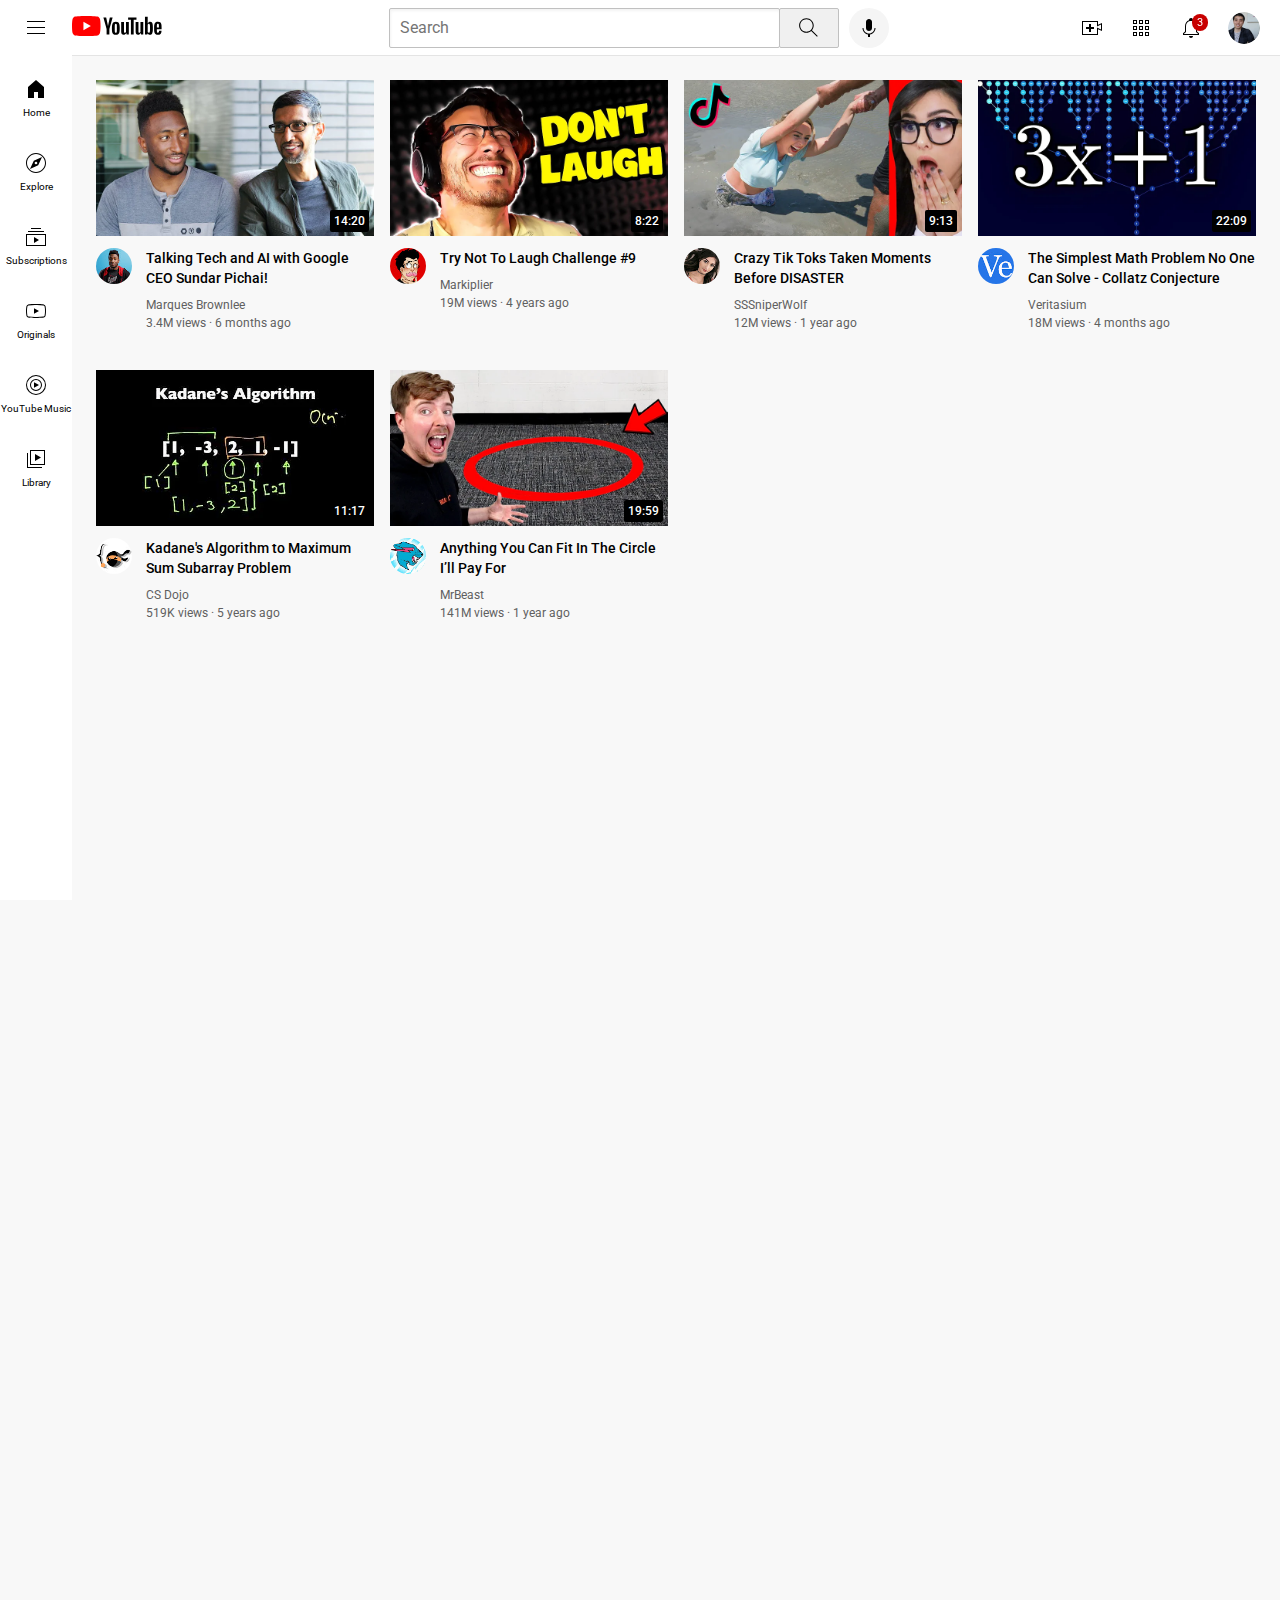
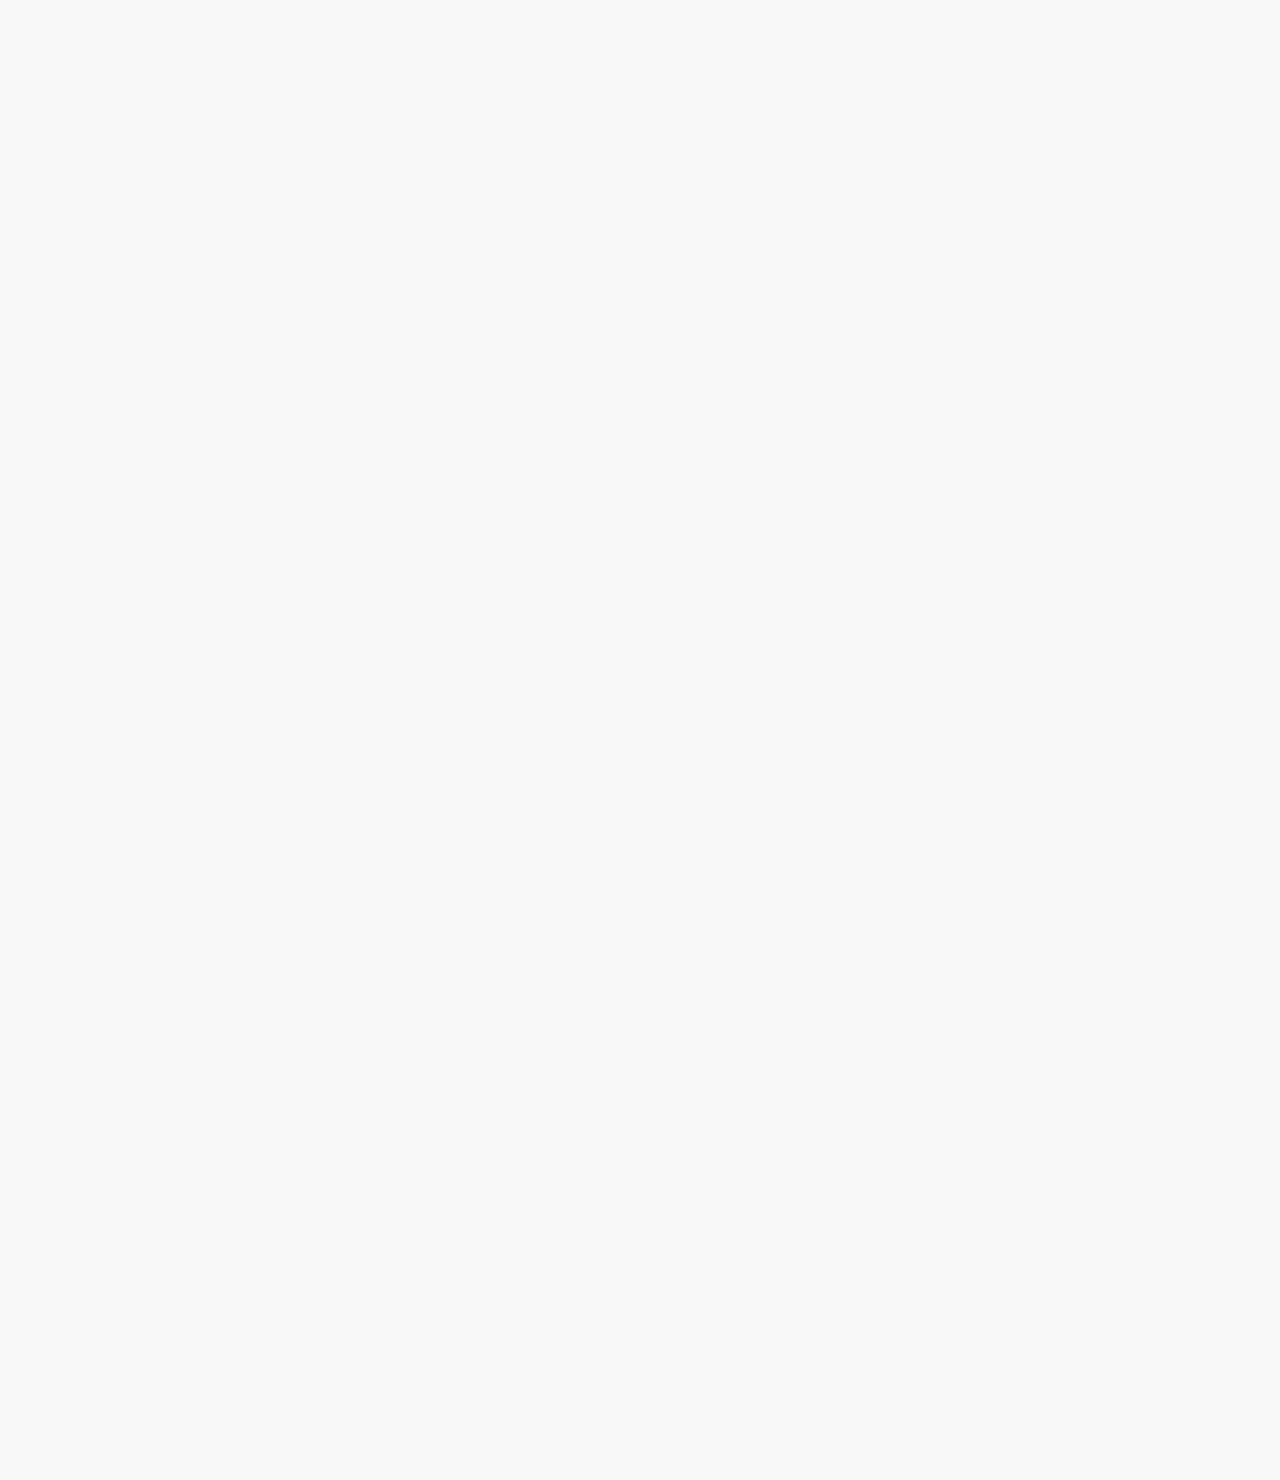
<file: index.html>
<!DOCTYPE html>

<html>
  <head>
    <title>YouTube.Clone</title>

    <link rel="preconnect" href="https://fonts.googleapis.com">
    <link rel="preconnect" href="https://fonts.gstatic.com" crossorigin>
    <link href="https://fonts.googleapis.com/css2?family=Roboto:wght@400;500;700&display=swap" rel="stylesheet">

  <link rel="stylesheet" href="styles/general.css">
  <link rel="stylesheet" href="styles/header.css">
  <link rel="stylesheet" href="styles/video.css">
  <link rel="stylesheet" href="styles/sidebar.css">

  </head>

  <body>
    
    <header class="header"> 
      <div class="left-section">
        <img class="hamburger-menu" src="icons/hamburger-menu.svg">
        <a href = "https://www.youtube.com/" target="_blank"> 
          <img class="youtube-logo" src="icons/youtube-logo.svg">
        </a>
        
      </div>
      
      <div class="middle-section"> 
        <input class="search-bar" type="text" placeholder="Search"> 
        
        <button class="search-button">
          <img class="search-icon" src="icons/search.svg">
          <div class="tooltip">Search</div>
        </button>

        <button class="voice-search-button">
          <img class="voice-search-icon" src="icons/voice-search-icon.svg">
          <div class="tooltip">Search with your voice</div>
        </button>
      </div>
      
      <div class="right-section">
        <div class="upload-icon-container">
          <img class="upload-icon" src="icons/upload.svg">
          <div class="tooltip">Create</div>
        </div>
        
        <div class="youtube-apps-icon-container">
          <img class="youtube-apps-icon" src="icons/youtube-apps.svg">
          <div class="tooltip">YouTube apps</div>
        </div>
        
        <div class="notifications-icon-container">
          <img class="notifications-icon" src="icons/notifications.svg">
          <div class="notifications-count">3</div>
          <div class="tooltip">Notifications</div>
        </div>
        
        <div class="pfp-icon-container">
          <img class="pfp-icon" src="channel-pictures/my-channel.jpeg">
          <div class="tooltip">Me</div>
        </div>
      
      </div>
      
    </header>

    <nav class="sidebar">
      <div class="sidebar-link">
        <img src="icons/home.svg">
        <div>Home</div>
      </div>

      <div class="sidebar-link">
        <img src="icons/explore.svg">
        <div>Explore</div>
      </div>

      <div class="sidebar-link">
        <img src="icons/subscriptions.svg">
        <div>Subscriptions</div>
      </div>

      <div class="sidebar-link">
        <img src="icons/originals.svg">
        <div>Originals</div>
      </div>

      <div class="sidebar-link">
        <img src="icons/youtube-music.svg">
        <div>YouTube Music</div>
      </div>

      <div class="sidebar-link">
        <img src="icons/library.svg">
        <div>Library</div>
      </div>

    </nav>

    <main> 

      <section class="video-grid">

        <div class="video-preview">
  
          <div class="thumbnail-row"> 
            <img class="thumbnail" src="thumbnails/thumbnail-1.webp"> 
            <div class="video-time">14:20</div>
          </div>
          
          <div class="video-info-grid"> 
            <div class="channel-picture"> <img class="profile-picture" src="channel-pictures/picture-1.jpeg"> </div>
           
            <div class="video-info">
              <p class="video-title">Talking Tech and AI with Google CEO Sundar Pichai!</p>
              <p class="video-author">Marques Brownlee</p>
              <p class="video-stats">3.4M views &#183; 6 months ago</p>
            </div>
            
          </div>
    
        </div>
    
          <div class="video-preview">
    
            <div class="thumbnail-row"> 
              <img class="thumbnail" src="thumbnails/thumbnail-2.webp"> 
              <div class="video-time">8:22</div>
            </div>
            
            <div class="video-info-grid"> 
              <div class="channel-picture"> <img class="profile-picture" src="channel-pictures/picture-2.jpeg"> </div>
             
              <div class="video-info">
                <p class="video-title">Try Not To Laugh Challenge #9</p>
                <p class="video-author">Markiplier</p>
                <p class="video-stats">19M views &#183; 4 years ago</p>
              </div>
              
            </div>
    
          </div>
    
    
          <div class="video-preview">
    
            <div class="thumbnail-row"> 
              <img class="thumbnail" src="thumbnails/thumbnail-3.webp"> 
              <div class="video-time">9:13</div>
            </div>
            
            <div class="video-info-grid"> 
              <div class="channel-picture"> <img class="profile-picture" src="channel-pictures/picture-3.jpeg"> </div>
             
              <div class="video-info">
                <p class="video-title">Crazy Tik Toks Taken Moments Before DISASTER</p>
                <p class="video-author">SSSniperWolf</p>
                <p class="video-stats">12M views &#183; 1 year ago</p>
              </div>
              
            </div>
      
          </div>
      
            <div class="video-preview">
      
              <div class="thumbnail-row"> 
                <img class="thumbnail" src="thumbnails/thumbnail-4.webp"> 
                <div class="video-time">22:09</div>
              </div>
              
              <div class="video-info-grid"> 
                <div class="channel-picture"> <img class="profile-picture" src="channel-pictures/picture-4.jpeg"> </div>
               
                <div class="video-info">
                  <p class="video-title">The Simplest Math Problem No One Can Solve - Collatz Conjecture</p>
                  <p class="video-author">Veritasium</p>
                  <p class="video-stats">18M views &#183; 4 months ago</p>
                </div>
                
              </div>
      
            </div>
    
    
            <div class="video-preview">
    
              <div class="thumbnail-row"> 
                <img class="thumbnail" src="thumbnails/thumbnail-5.webp"> 
                <div class="video-time">11:17</div>
              </div>
              
              <div class="video-info-grid"> 
                <div class="channel-picture"> <img class="profile-picture" src="channel-pictures/picture-5.jpeg"> </div>
               
                <div class="video-info">
                  <p class="video-title">Kadane's Algorithm to Maximum Sum Subarray Problem</p>
                  <p class="video-author">CS Dojo</p>
                  <p class="video-stats">519K views &#183; 5 years ago</p>
                </div>
                
              </div>
        
            </div>
        
              <div class="video-preview">
        
                <div class="thumbnail-row"> 
                  <img class="thumbnail" src="thumbnails/thumbnail-6.webp"> 
                  <div class="video-time">19:59</div>
                </div>
                
                <div class="video-info-grid"> 
                  <div class="channel-picture"> <img class="profile-picture" src="channel-pictures/picture-6.jpeg"> </div>
                 
                  <div class="video-info">
                    <p class="video-title">Anything You Can Fit In The Circle I’ll Pay For</p>
                    <p class="video-author">MrBeast</p>
                    <p class="video-stats">141M views &#183; 1 year ago</p>
                  </div>
                  
                </div>
        
              </div>
  
      </section>

    </main>
    
  </body>

</html>

<!-- this was an absolute amazing course by SuperSimpleDev! -->
</file>
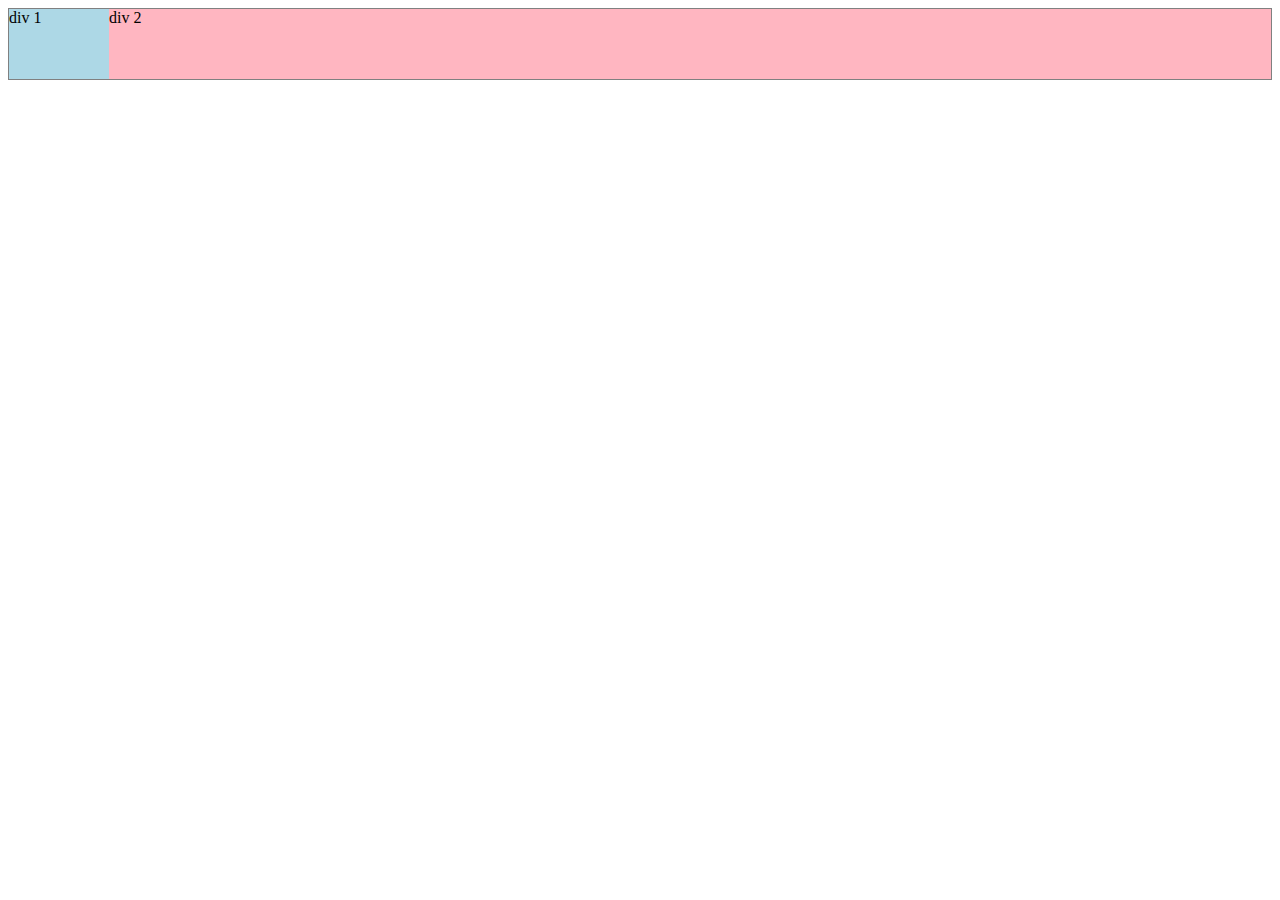
<file: flexbox.html>
<!DOCTYPE html>

<html>
  <head>
    <title>Flexbox Practice</title>
  </head>

  <body>

    <div style="display: flex;
    flex-direction: row; 
    height: 70px;
    border-width: 1px;
    border-style: solid;
    border-color: grey;
    ">
      <div style="background-color: lightblue; width: 100px; ">div 1</div>
      <div style="background-color: lightpink; flex: 1;" >div 2</div>
    </div>

  </body>

</html>
</file>
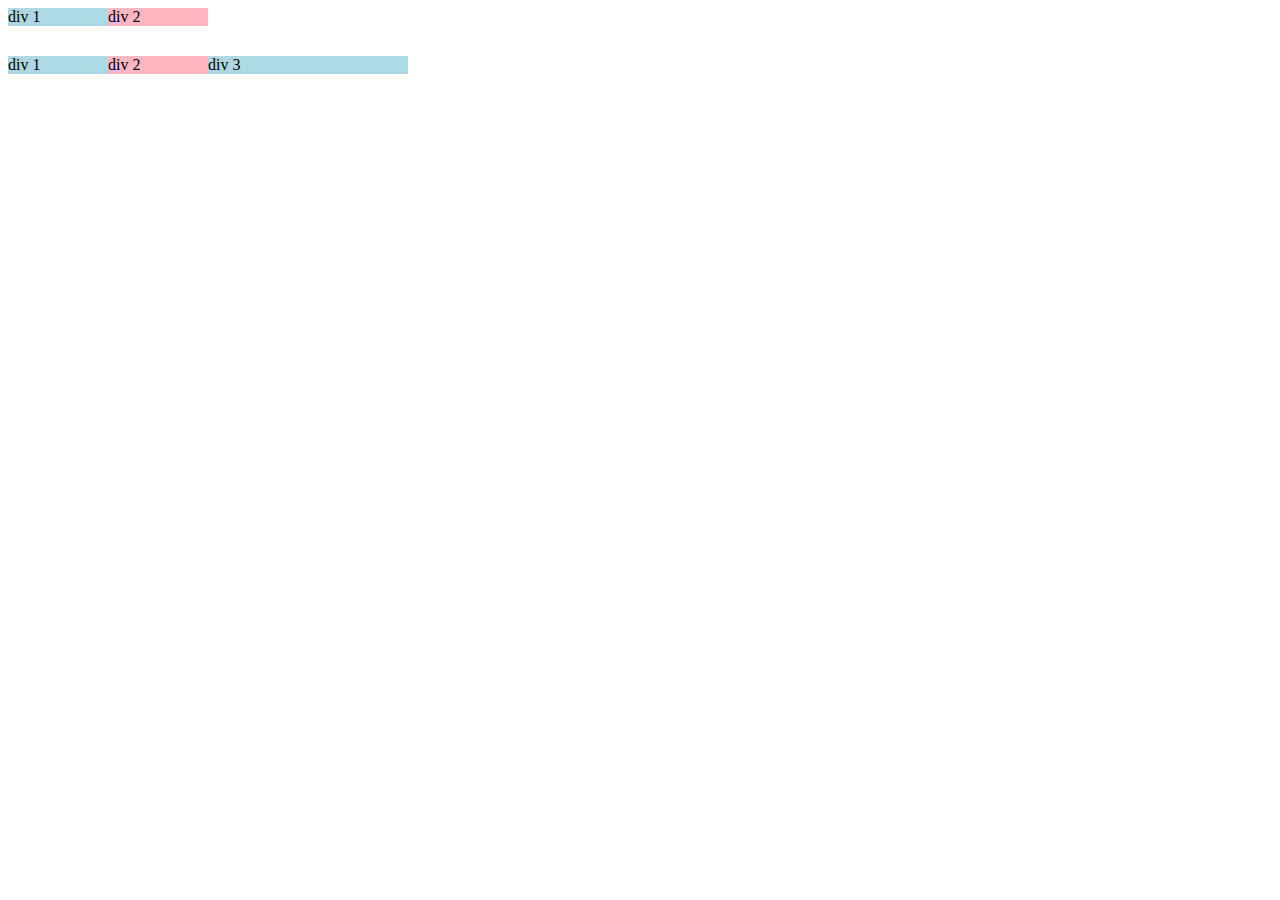
<file: grid.html>
<!DOCTYPE html>

<html>
  <head>
    <title>Grid Practise</title>

  </head>
  
  
  <body>
    
    <div style="
      display: grid;
      grid-template-columns: 100px 100px;

      ">

      <div style="background-color: lightblue;">div 1</div>

      <div style="background-color: lightpink;">div 2</div>

    </div>


    <div style="
      margin-top: 30px;
      display: grid;
      grid-template-columns: 100px 100px 200px;

      ">

      <div style="background-color: lightblue;">div 1</div>

      <div style="background-color: lightpink;">div 2</div>

      <div style="background-color: lightblue;">div 3</div>

    </div>


  </body>

</html>
</file>
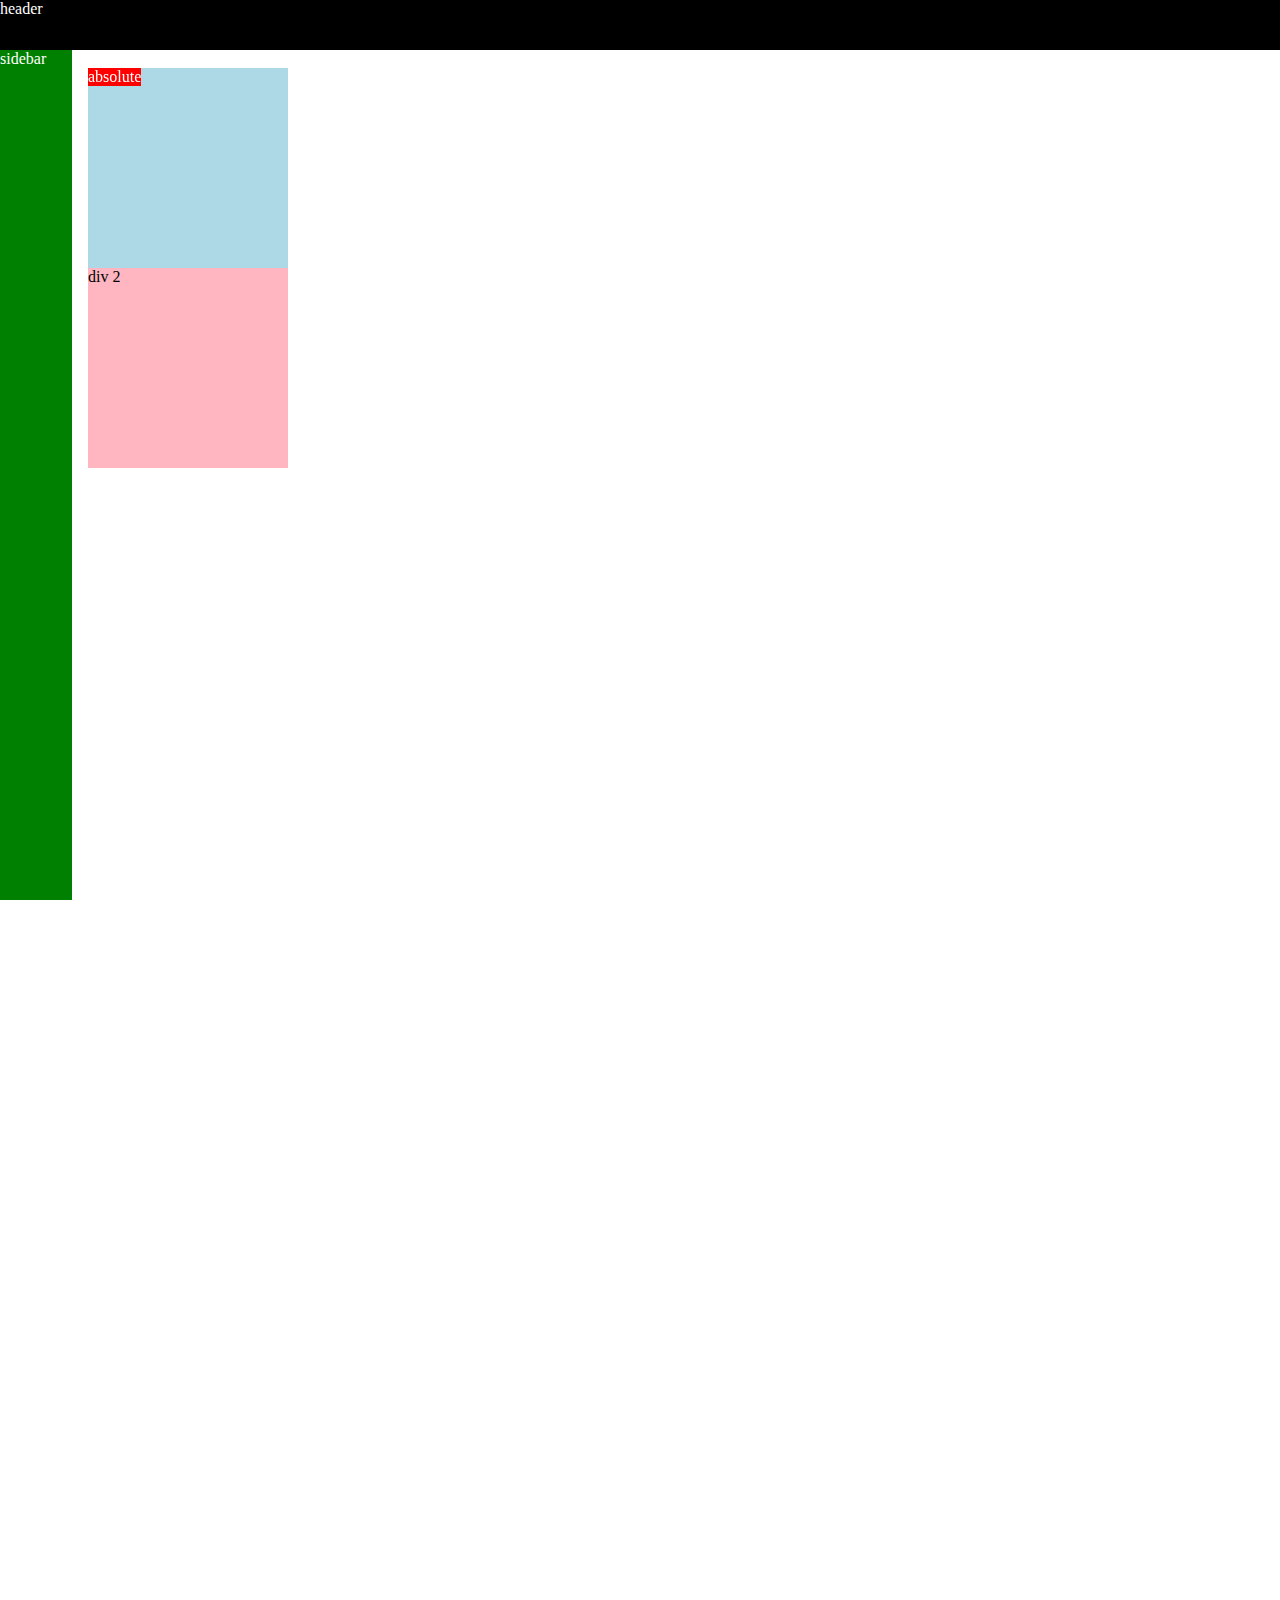
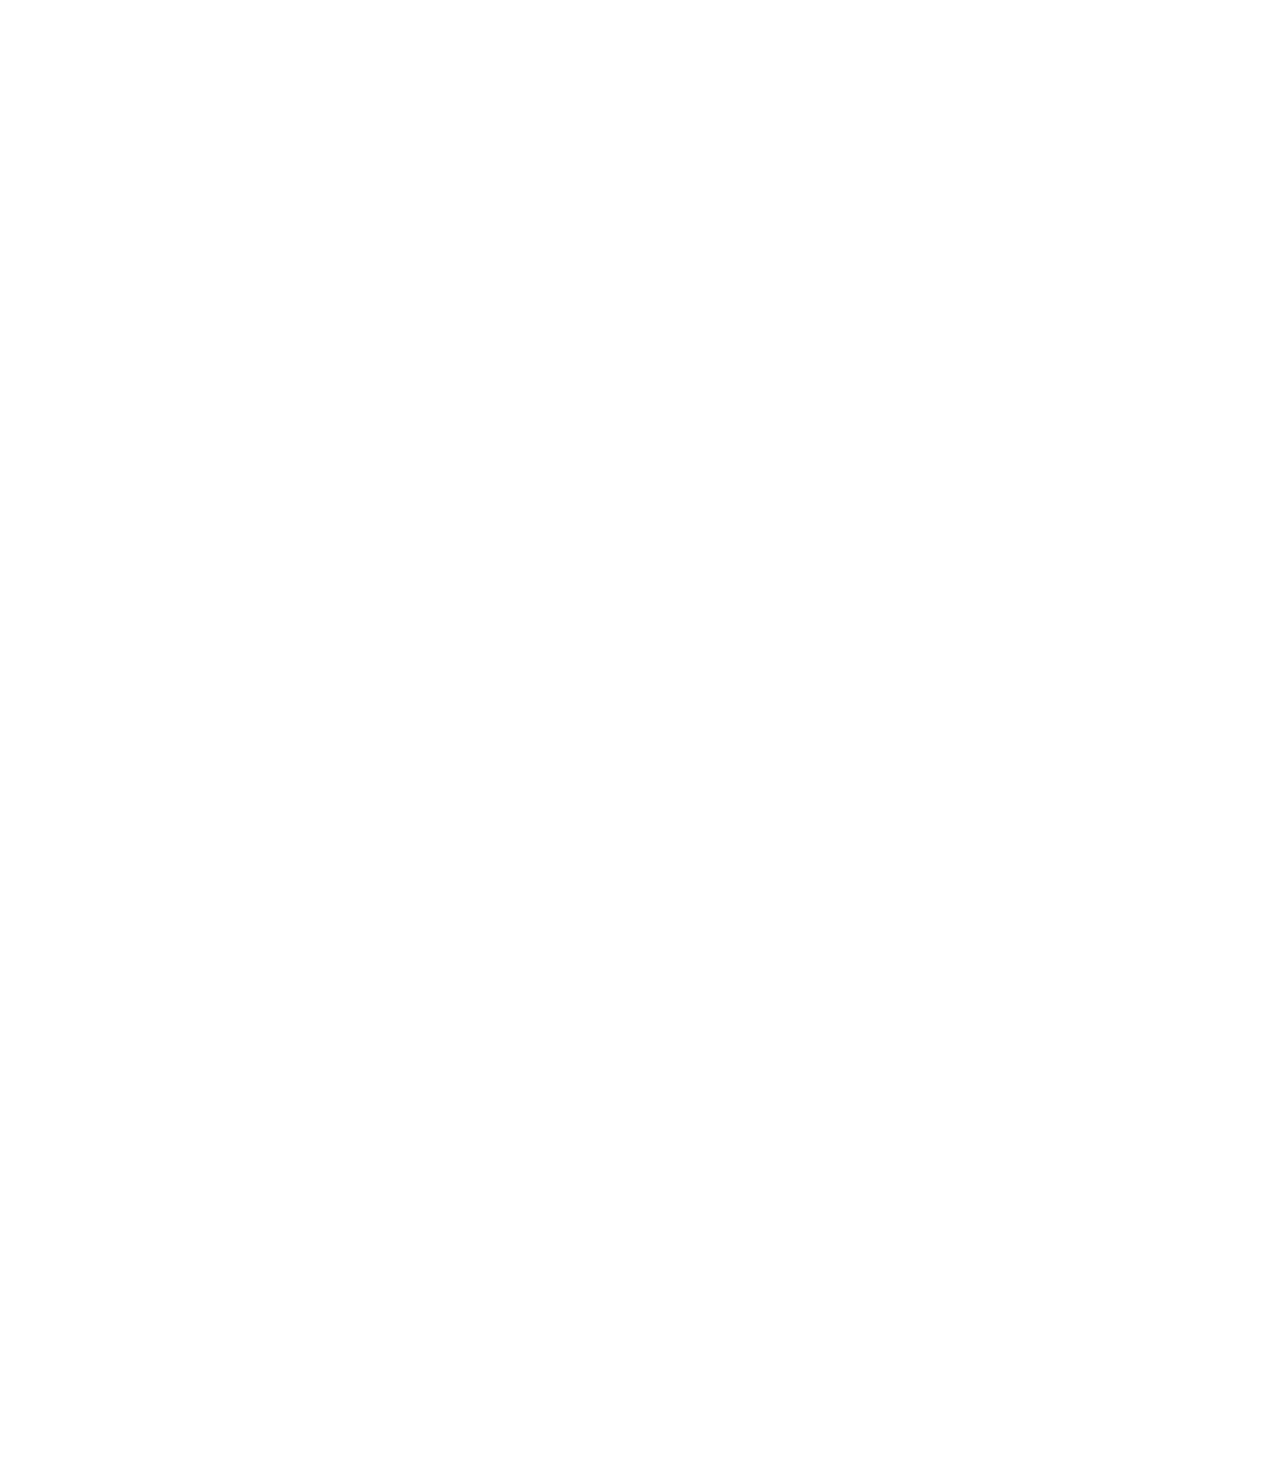
<file: position.html>
<!DOCTYPE html>
<html>

  <head>
    <title>Position Practice</title>
  </head>

  <body style= "
  height: 3000px;
  padding-top: 60px;
  padding-left: 80px;

  ">
    
    <div style="
      background-color: black;
      color: white;
      position: fixed;
      top: 0px;
      left: 0px;
      right: 0px;
      height: 50px;
      "
    >header</div>

    <div style="
      background-color: green;
      color: white;
      position: fixed;
      left: 0;
      bottom: 0;
      top: 50px;
      width: 72px;
    
    ">
      sidebar
    </div>


    <div style="
      position: absolute;
      background-color: red;
      color: white;
      

    ">
      absolute
    </div>


    <div style= "
      background-color: lightblue;
      height: 200px;
      width: 200px; 
      
      "
    >div 1</div>
    
    <div style= "
    background-color: lightpink; 
    height: 200px; 
    width: 200px;
    
    "
    >div 2 </div>
    
  </body>

</html>
</file>
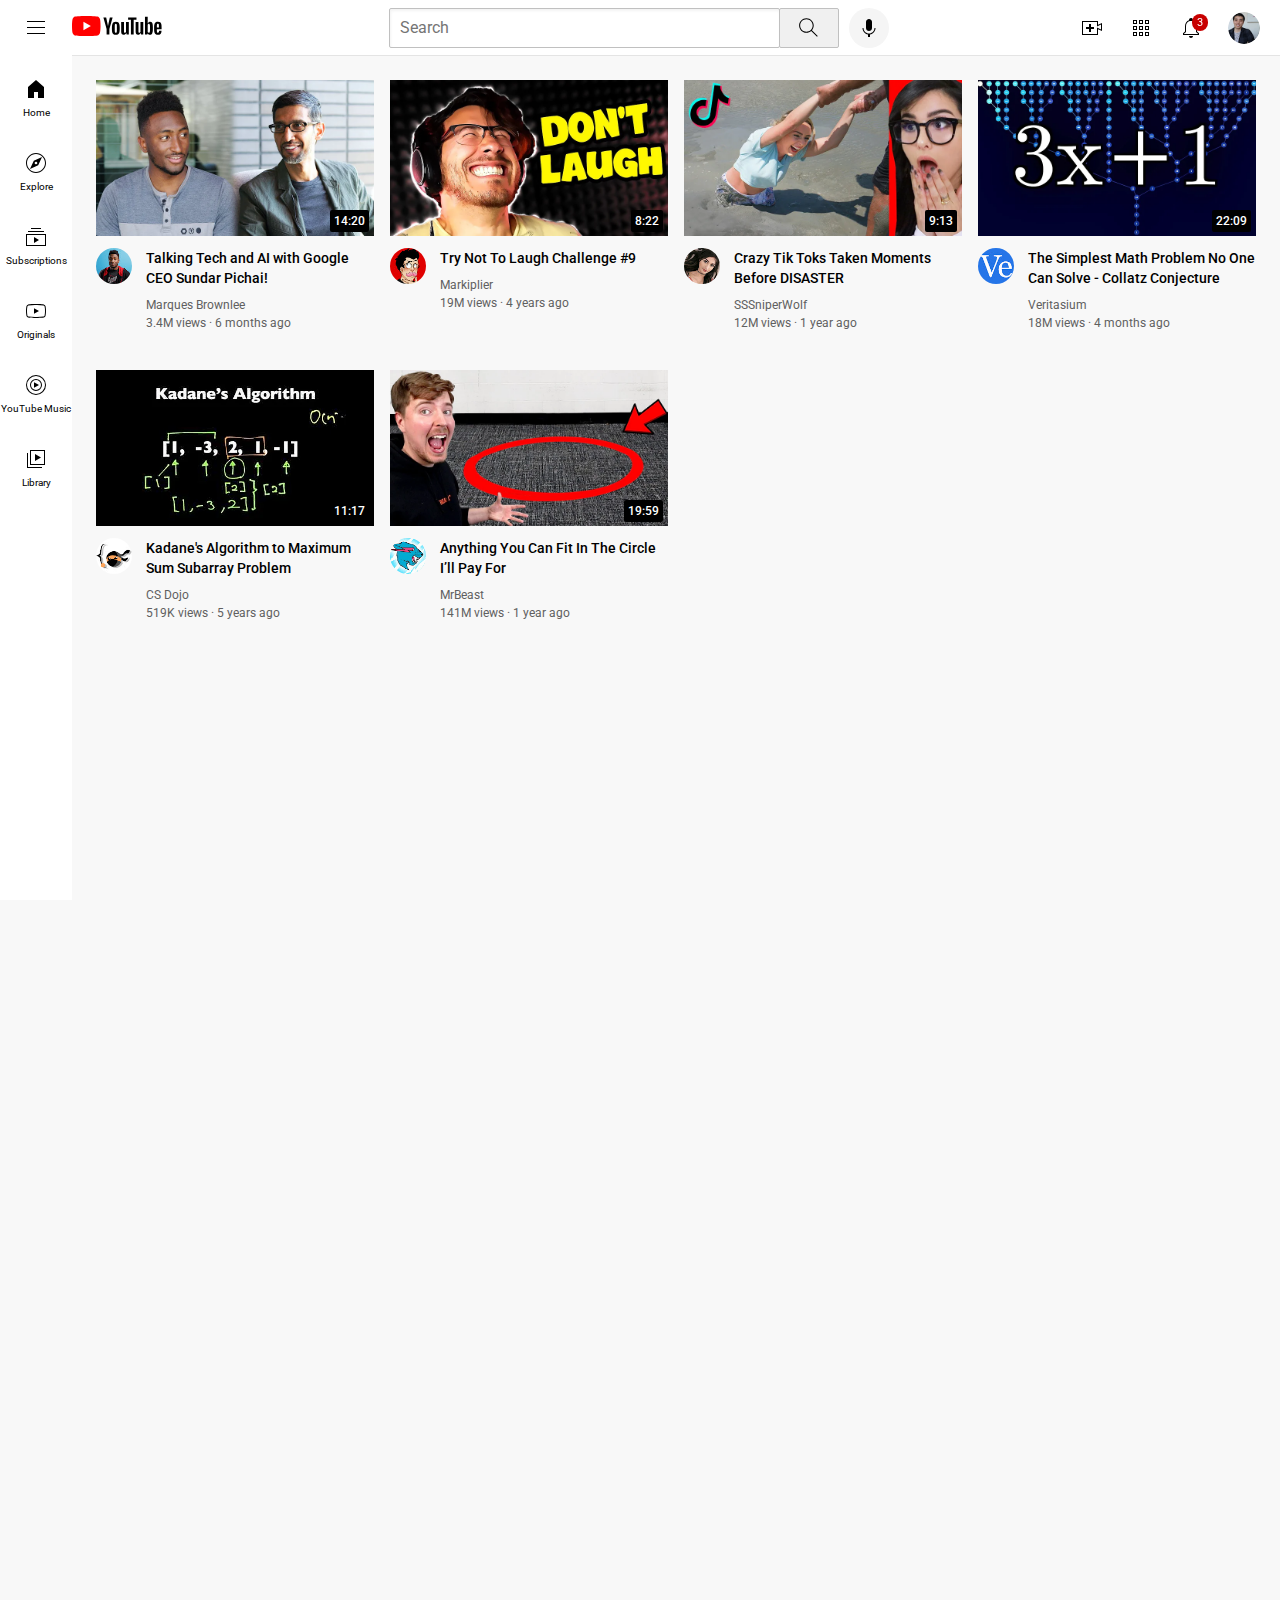
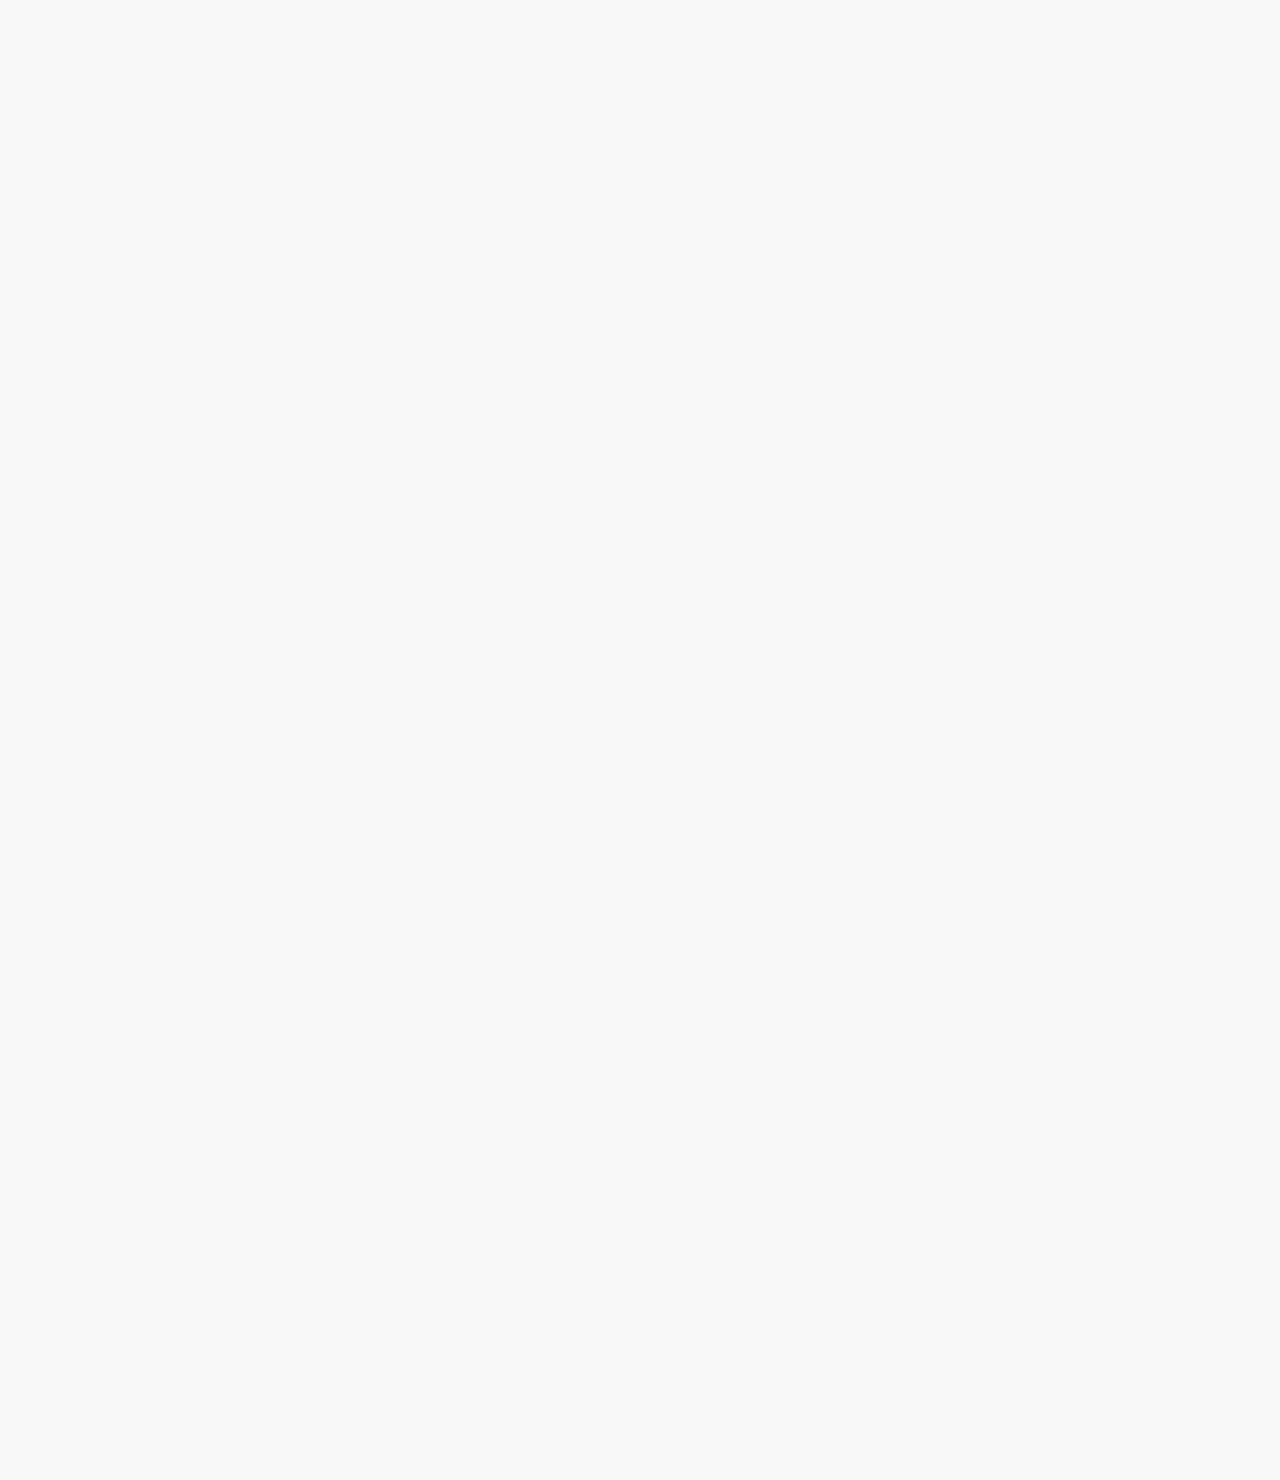
<file: youtube.html>
<!DOCTYPE html>

<html>
  <head>
    <title>YouTube.Clone</title>

    <link rel="preconnect" href="https://fonts.googleapis.com">
    <link rel="preconnect" href="https://fonts.gstatic.com" crossorigin>
    <link href="https://fonts.googleapis.com/css2?family=Roboto:wght@400;500;700&display=swap" rel="stylesheet">

  <link rel="stylesheet" href="styles/general.css">
  <link rel="stylesheet" href="styles/header.css">
  <link rel="stylesheet" href="styles/video.css">
  <link rel="stylesheet" href="styles/sidebar.css">

  </head>

  <body>
    
    <header class="header"> 
      <div class="left-section">
        <img class="hamburger-menu" src="icons/hamburger-menu.svg">
        <a href = "https://www.youtube.com/" target="_blank"> 
          <img class="youtube-logo" src="icons/youtube-logo.svg">
        </a>
        
      </div>
      
      <div class="middle-section"> 
        <input class="search-bar" type="text" placeholder="Search"> 
        
        <button class="search-button">
          <img class="search-icon" src="icons/search.svg">
          <div class="tooltip">Search</div>
        </button>

        <button class="voice-search-button">
          <img class="voice-search-icon" src="icons/voice-search-icon.svg">
          <div class="tooltip">Search with your voice</div>
        </button>
      </div>
      
      <div class="right-section">
        <div class="upload-icon-container">
          <img class="upload-icon" src="icons/upload.svg">
          <div class="tooltip">Create</div>
        </div>
        
        <div class="youtube-apps-icon-container">
          <img class="youtube-apps-icon" src="icons/youtube-apps.svg">
          <div class="tooltip">YouTube apps</div>
        </div>
        
        <div class="notifications-icon-container">
          <img class="notifications-icon" src="icons/notifications.svg">
          <div class="notifications-count">3</div>
          <div class="tooltip">Notifications</div>
        </div>
        
        <div class="pfp-icon-container">
          <img class="pfp-icon" src="channel-pictures/my-channel.jpeg">
          <div class="tooltip">Me</div>
        </div>
      
      </div>
      
    </header>

    <nav class="sidebar">
      <div class="sidebar-link">
        <img src="icons/home.svg">
        <div>Home</div>
      </div>

      <div class="sidebar-link">
        <img src="icons/explore.svg">
        <div>Explore</div>
      </div>

      <div class="sidebar-link">
        <img src="icons/subscriptions.svg">
        <div>Subscriptions</div>
      </div>

      <div class="sidebar-link">
        <img src="icons/originals.svg">
        <div>Originals</div>
      </div>

      <div class="sidebar-link">
        <img src="icons/youtube-music.svg">
        <div>YouTube Music</div>
      </div>

      <div class="sidebar-link">
        <img src="icons/library.svg">
        <div>Library</div>
      </div>

    </nav>

    <main> 

      <section class="video-grid">

        <div class="video-preview">
  
          <div class="thumbnail-row"> 
            <img class="thumbnail" src="thumbnails/thumbnail-1.webp"> 
            <div class="video-time">14:20</div>
          </div>
          
          <div class="video-info-grid"> 
            <div class="channel-picture"> <img class="profile-picture" src="channel-pictures/picture-1.jpeg"> </div>
           
            <div class="video-info">
              <p class="video-title">Talking Tech and AI with Google CEO Sundar Pichai!</p>
              <p class="video-author">Marques Brownlee</p>
              <p class="video-stats">3.4M views &#183; 6 months ago</p>
            </div>
            
          </div>
    
        </div>
    
          <div class="video-preview">
    
            <div class="thumbnail-row"> 
              <img class="thumbnail" src="thumbnails/thumbnail-2.webp"> 
              <div class="video-time">8:22</div>
            </div>
            
            <div class="video-info-grid"> 
              <div class="channel-picture"> <img class="profile-picture" src="channel-pictures/picture-2.jpeg"> </div>
             
              <div class="video-info">
                <p class="video-title">Try Not To Laugh Challenge #9</p>
                <p class="video-author">Markiplier</p>
                <p class="video-stats">19M views &#183; 4 years ago</p>
              </div>
              
            </div>
    
          </div>
    
    
          <div class="video-preview">
    
            <div class="thumbnail-row"> 
              <img class="thumbnail" src="thumbnails/thumbnail-3.webp"> 
              <div class="video-time">9:13</div>
            </div>
            
            <div class="video-info-grid"> 
              <div class="channel-picture"> <img class="profile-picture" src="channel-pictures/picture-3.jpeg"> </div>
             
              <div class="video-info">
                <p class="video-title">Crazy Tik Toks Taken Moments Before DISASTER</p>
                <p class="video-author">SSSniperWolf</p>
                <p class="video-stats">12M views &#183; 1 year ago</p>
              </div>
              
            </div>
      
          </div>
      
            <div class="video-preview">
      
              <div class="thumbnail-row"> 
                <img class="thumbnail" src="thumbnails/thumbnail-4.webp"> 
                <div class="video-time">22:09</div>
              </div>
              
              <div class="video-info-grid"> 
                <div class="channel-picture"> <img class="profile-picture" src="channel-pictures/picture-4.jpeg"> </div>
               
                <div class="video-info">
                  <p class="video-title">The Simplest Math Problem No One Can Solve - Collatz Conjecture</p>
                  <p class="video-author">Veritasium</p>
                  <p class="video-stats">18M views &#183; 4 months ago</p>
                </div>
                
              </div>
      
            </div>
    
    
            <div class="video-preview">
    
              <div class="thumbnail-row"> 
                <img class="thumbnail" src="thumbnails/thumbnail-5.webp"> 
                <div class="video-time">11:17</div>
              </div>
              
              <div class="video-info-grid"> 
                <div class="channel-picture"> <img class="profile-picture" src="channel-pictures/picture-5.jpeg"> </div>
               
                <div class="video-info">
                  <p class="video-title">Kadane's Algorithm to Maximum Sum Subarray Problem</p>
                  <p class="video-author">CS Dojo</p>
                  <p class="video-stats">519K views &#183; 5 years ago</p>
                </div>
                
              </div>
        
            </div>
        
              <div class="video-preview">
        
                <div class="thumbnail-row"> 
                  <img class="thumbnail" src="thumbnails/thumbnail-6.webp"> 
                  <div class="video-time">19:59</div>
                </div>
                
                <div class="video-info-grid"> 
                  <div class="channel-picture"> <img class="profile-picture" src="channel-pictures/picture-6.jpeg"> </div>
                 
                  <div class="video-info">
                    <p class="video-title">Anything You Can Fit In The Circle I’ll Pay For</p>
                    <p class="video-author">MrBeast</p>
                    <p class="video-stats">141M views &#183; 1 year ago</p>
                  </div>
                  
                </div>
        
              </div>
  
      </section>

    </main>
    
  </body>

</html>

<!-- this was an absolute amazing course by SuperSimpleDev! -->
</file>
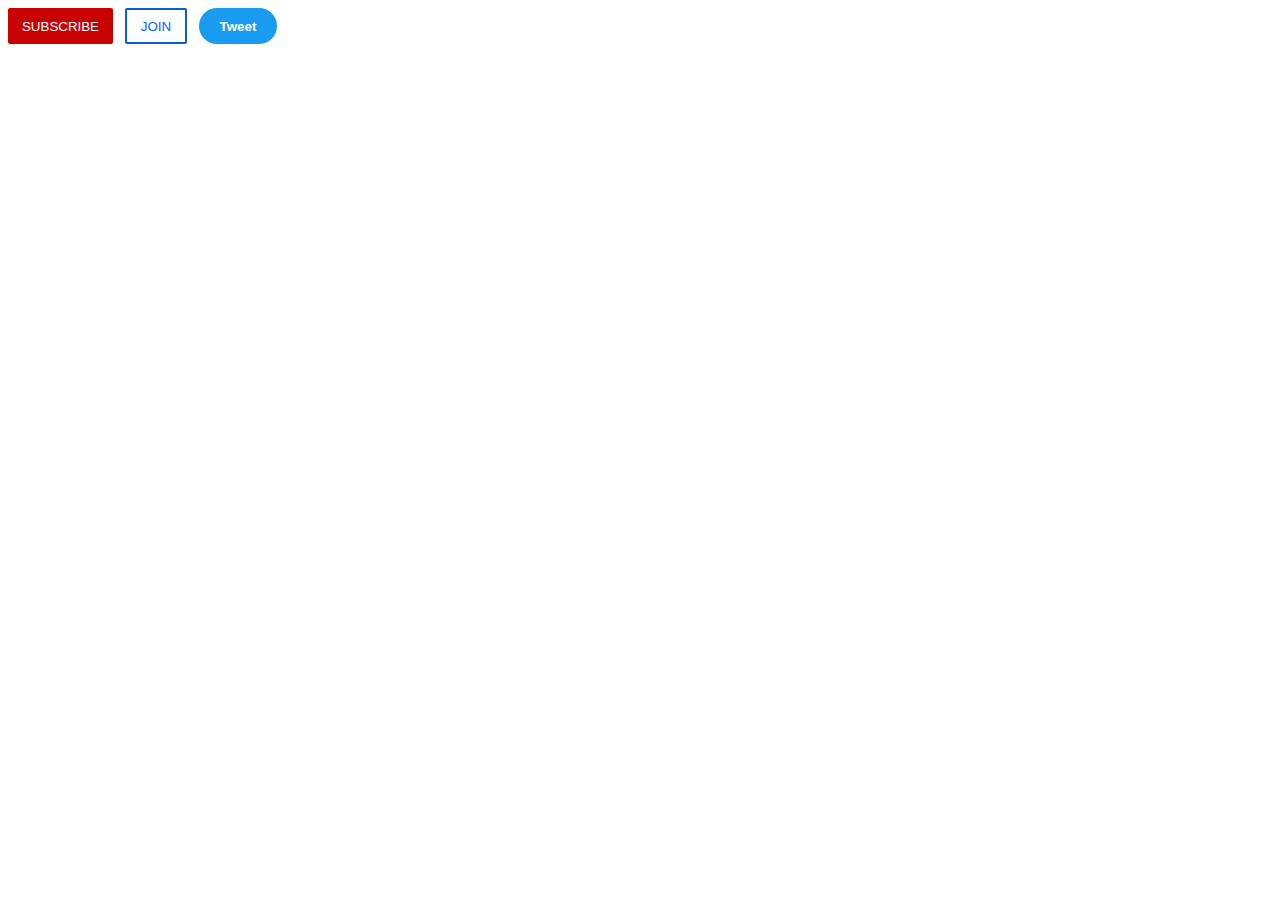
<file: intro-to-html/buttons.html>
<!DOCTYPE html>

<html>

  <head>
    <title>Buttons Practice</title>
    <link rel="stylesheet" href="styles/buttons.css"> 
  </head>
  
  <body>
    <button class="sub-button">SUBSCRIBE</button>

    <button class="join-button">JOIN</button>
    
    <button class="tweet-button">Tweet</button>
  </body>

</html>
</file>
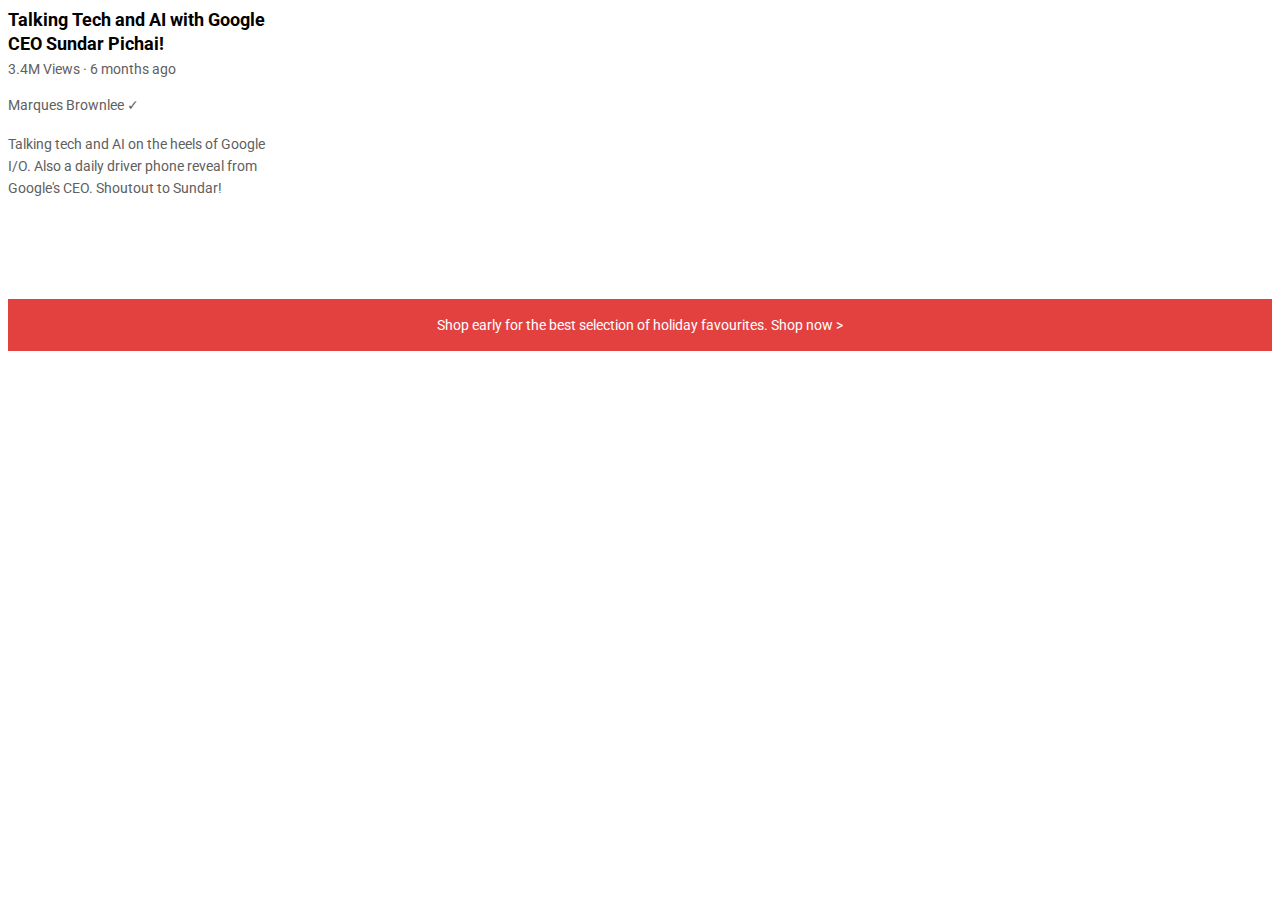
<file: intro-to-html/text.html>
<!DOCTYPE html>

<html>
  <head>
    <title> Text Practise</title>
    <link rel="stylesheet" href="styles/text.css">
    
    <link rel="preconnect" href="https://fonts.googleapis.com">
    <link rel="preconnect" href="https://fonts.gstatic.com" crossorigin>
    <link href="https://fonts.googleapis.com/css2?family=Roboto:wght@400;700&display=swap" rel="stylesheet">
  
  </head>
 
  <body>

    <p class="vid-title">Talking Tech and AI with Google CEO Sundar Pichai!</p>

    <p class="vid-stats"> 3.4M Views &#183; 6 months ago </p>
    
    <p class="vid-author"> Marques Brownlee	&#10003; </p>
    
    <p class="vid-description"> Talking tech and AI on the heels of Google I/O. 
      Also a daily driver phone reveal from Google's CEO. Shoutout to Sundar! </p>
    
    <p class="apple-shop"> Shop early for the best selection of holiday favourites. <span class="shop-now">Shop now &gt;</span> </p>

  </body>

</html>
</file>
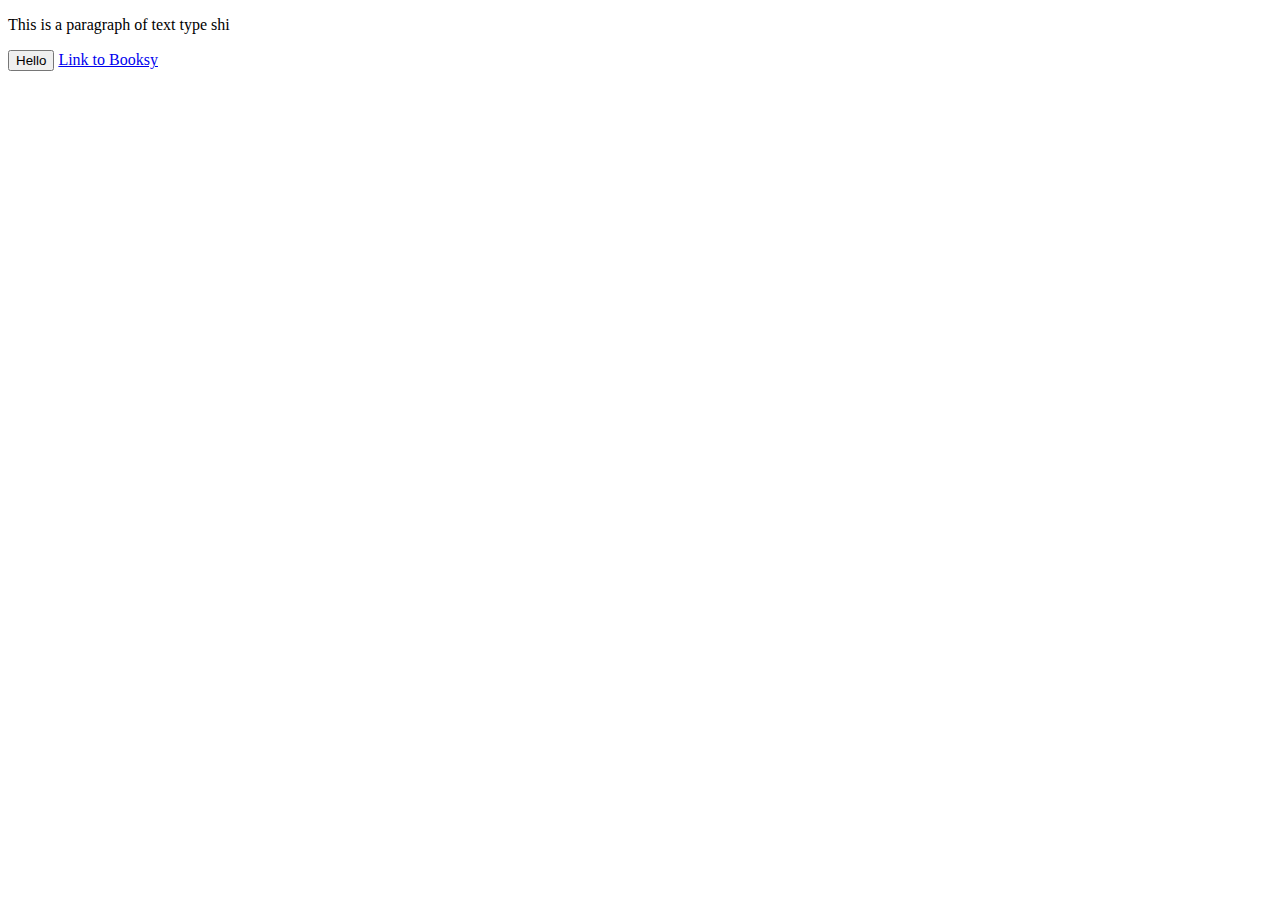
<file: intro-to-html/website.html>
<!DOCTYPE html>
<html>

  <head>
    <title>First Site! </title>
    
  </head>
  
  
  <body>
    
    <p>This is a paragraph of text type shi</p>

    <button> Hello </button>
    <a href="https://booksy.com/en-ca/14640_ns-cuts_barbershop_378573_canada " 
    target="_blank">Link to Booksy</a>

  </body>


</html>
</file>
<file: styles/general.css>
p{
  font-family: Roboto, Arial;
  margin-top: 0px;
  margin-bottom: 0px;

}

body{
  margin: 0;
  height: 3000px;
  padding-top: 80px;
  padding-left: 96px;
  padding-right: 24px;
  background-color: rgb(248, 248, 248);
}
</file>
<file: styles/header.css>
.header {
  height: 55px;
  display: flex;
  flex-direction: row;
  justify-content: space-between;

  position: fixed;
  top: 0px;
  left: 0px;
  right: 0px;
  z-index: 100;

  background-color: white;
  border-bottom-width: 1px;
  border-bottom-style: solid;
  border-bottom-color: rgb(228, 228, 228);
}

.left-section{
  display: flex;
  align-items: center;
  cursor: pointer;
}

.hamburger-menu{
  height: 24px;
  margin-left: 24px;
  margin-right: 24px;
}

.youtube-logo{
  height: 20px;
}

.middle-section{
  flex: 1;
  margin-left: 70px;
  margin-right: 35px;
  max-width: 500px;
  display: flex;
  align-items: center;
}

.search-bar{
  flex: 1;
  height: 36px;
  padding-left: 10px;
  font-size: 16px;
  border-width: 1px;
  border-style: solid;
  border-color: rgb(192,192,192);
  border-radius: 2px;
  box-shadow: inset 1px 2px 3px rgba(0,0,0,0.05);
  width: 0;
}

.search-bar::placeholder{
  font-family: Roboto, Arial;
  font-size: 16px;
}

.search-button{
  height: 40px;
  width: 60px;
  background-color: rgb(240, 240, 240);
  border-width: 1px;
  border-style: solid;
  border-color: rgb(192,192,192);
  border-radius: 2px;
  margin-left: -1px;
  margin-right: 10px;
}

.search-button, 
.voice-search-button,
.upload-icon-container,
.youtube-apps-icon-container,
.notifications-icon-container,
.pfp-icon-container {
  display: flex;
  justify-content: center;
  align-items: center;
  position: relative;
  cursor: pointer;
}

.search-button .tooltip,
.voice-search-button .tooltip,
.upload-icon-container .tooltip,
.youtube-apps-icon-container .tooltip,
.notifications-icon-container .tooltip,
.pfp-icon-container .tooltip {
  font-family: Roboto, Arial;
  position: absolute;
  background-color: gray;
  color: white;
  padding-top: 4px;
  padding-bottom: 4px;
  padding-right: 8px;
  padding-left: 8px;
  border-radius: 2px;
  font-size: 12px;
  bottom: -30px;
  opacity: 0;
  transition: 0.15s;
  pointer-events: none;
  white-space: nowrap;
}

.search-button:hover .tooltip,
.voice-search-button:hover .tooltip, 
.upload-icon-container:hover .tooltip,
.youtube-apps-icon-container:hover .tooltip,
.notifications-icon-container:hover .tooltip, 
.pfp-icon-container:hover .tooltip 
{
  opacity: 1;
}

.search-icon {
  height: 25px;
}

.voice-search-button {
  height: 40px;
  width: 40px;
  border-radius: 20px;
  border: none;
  background-color: rgb(245, 245, 245);

}

.voice-search-icon {
  height: 24px;
}

.right-section{
  width: 180px;
  display: flex;
  align-items: center;
  justify-content: space-between;
  margin-right: 20px;
  flex-shrink: 0;
}

.upload-icon{
  height: 24px;
}

.youtube-apps-icon{
  height: 24px;
}

.notifications-icon-container{
  position: relative;

}

.notifications-icon{
  height: 24px;
}

.notifications-count{
  position: absolute;
  top: -2px;
  right: -5px;
  background-color: rgb(200, 0, 0);
  color: rgb(255, 255, 255);
  font-family: Roboto, Arial;
  font-size: 11px;
  padding-left: 5px;
  padding-right: 5px;
  padding-top: 2px;
  padding-bottom: 2px;
  border-radius: 10px;

}

.pfp-icon{
  height: 32px;
  border-radius: 16px;
}
</file>
<file: styles/video.css>
.thumbnail {
  width: 100%;
}

.video-title {
  margin-top: 0;
  font-size: 14px;
  font-weight: 500;
  line-height: 20px;
  margin-bottom: 10px;
}

.video-info-grid {
  display: grid;
  grid-template-columns: 50px 1fr;
}

.profile-picture {
  width: 36px;
  border-radius: 50px;
}

.thumbnail-row {
  margin-bottom: 8px;
  position: relative;
}

.video-author,
.video-stats {
  font-size: 12px;
  color: rgb(96, 96, 96);
}

.video-author {
  margin-bottom: 4px;
}

.video-grid {
  display: grid;
  grid-template-columns: 1fr 1fr 1fr;
  column-gap: 16px;
  row-gap: 40px;
}

@media (max-width: 750px) {
  .video-grid {
    grid-template-columns: 1fr 1fr;
  }

}

@media (min-width: 751px) and (max-width: 999px) {
.video-grid {
  grid-template-columns: 1fr 1fr 1fr;
}

}


@media (min-width: 1000px) {
  .video-grid {
    grid-template-columns: 1fr 1fr 1fr 1fr;
  }

}

.video-time {
  font-family: Roboto, Arial;
  font-size: 12px;
  font-weight: 500;
  padding-left: 4px;
  padding-right: 4px;
  padding-top: 4px;
  padding-bottom: 4px;
  border-radius: 2px;
  background-color: black;
  color: white;
  position: absolute;
  bottom: 8px;
  right: 5px;
}
</file>
<file: styles/sidebar.css>
.sidebar {
  position: fixed;
  left: 0;
  bottom: 0;
  top: 55px;
  width: 72px;
  background-color: white;
  z-index: 200;
  padding-top: 5px;
}

.sidebar-link {
  background-color: white;
  height: 74px;
  display: flex;
  justify-content: center;
  align-items: center;
  flex-direction: column;
  cursor: pointer;

}

.sidebar-link:hover {
  background-color: rgb(235, 235, 235);

}

.sidebar-link img {
  height: 24px;
  margin-bottom: 6px;

}

.sidebar-link div {
  font-family: Roboto, Arial;
  font-size: 10px;

}
</file>
<file: intro-to-html/styles/buttons.css>
.sub-button {
  background-color: rgb(200, 0, 0);
  color: white;
  border: none;
  height: 36px;
  width: 105px;
  border-radius: 2px;
  cursor: pointer;
  margin-right: 8px;
  transition: opacity 0.15s;
}

.sub-button:hover {
  opacity: 0.8;

}

.sub-button:active {
  opacity: 0.5;
}

.join-button{
  background-color: white;
  color: rgb(0, 102, 255);
  border-color: rgb(6, 95, 212);
  border-style: solid;
  height: 36px;
  width: 62px;
  border-radius: 2px;
  cursor: pointer;
  transition: background-color 0.15s, color 0.15s;
}

.join-button:hover{
  background-color: rgb(0, 102, 255);
  color: white;
}

.join-button:active{
  opacity: 0.7;
}

.tweet-button{
  background-color: rgb(25, 155, 240);
  color: white;
  border: none;
  height: 36px;
  width: 78px;
  border-radius: 18px;
  font-weight: bold;
  font-size: 15;
  cursor: pointer;
  margin-left: 8px;
  transition: box-shadow 0.15s;
}

.tweet-button:hover{
  box-shadow: 5px 5px 10px rgba(0, 0, 0, 0.15);
}
</file>
<file: intro-to-html/styles/text.css>
p {
  font-family: Roboto;
  margin-top: 0px;
  margin-bottom: 0px;
}

.vid-title {
font-weight: bold;
font-size: 18px;
width: 280px;
line-height: 24px;
margin-bottom: 5px;
}

.vid-stats {
color: #606060;
font-size: 14px;
margin-bottom: 20px;
}

.vid-author {
color: #606060;
font-size: 14px;
margin-bottom: 20px;
}

.vid-description {
font-size: 14px;
color: #606060;
width: 280px; 
line-height: 22px;
margin-bottom: 100px;
}

.apple-shop {
font-size: 14px;
background-color: #e34140;
color: white;
text-align: center;
padding-top: 18px;
padding-bottom: 18px;
}  

.shop-now:hover {
text-decoration: underline;
cursor: pointer;

}
</file>
